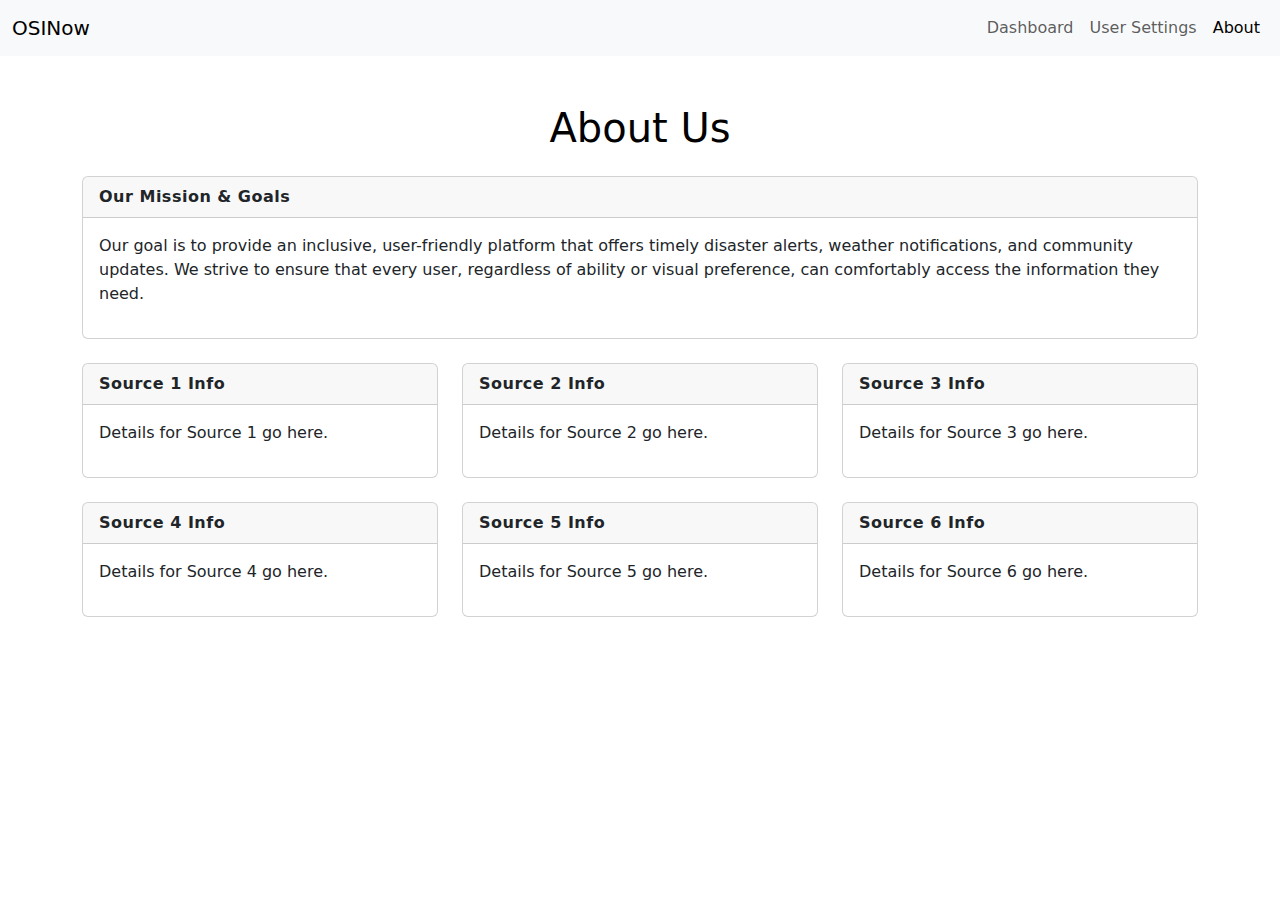
<file: aboutUs.html>
<!DOCTYPE html>
<html lang="en">
<head>
  <meta charset="UTF-8" />
  <meta name="viewport" content="width=device-width, initial-scale=1" />
  <title>About Us</title>
  <!-- Bootstrap CSS -->
  <link
    href="https://cdn.jsdelivr.net/npm/bootstrap@5.3.0/dist/css/bootstrap.min.css"
    rel="stylesheet"
  />
  <style>
    /*****************************************************
     1) THEME CLASSES
       (Copied from userSettings.html so they match exactly.)
    ******************************************************/
    /* LIGHT THEME */
    .theme-light {
      background-color: #ffffff;
      color: #000000;
    }

    /* DARK THEME */
    .theme-dark {
      background-color: #121212;
      color: #ffffff;
    }
    .theme-dark .card {
      background-color: #1e1e1e;
      color: #ffffff;
      border: 1px solid #666666;
      box-shadow: 0 2px 4px rgba(255, 255, 255, 0.05);
    }
    .theme-dark .card-header {
      background-color: #1e1e1e;
      border-bottom: 1px solid #666666;
      color: #ffffff;
    }

    /* COLOR-BLIND-FRIENDLY THEME */
    .theme-colorblind {
      background-color: #f5f5f5;
      color: #0a0a0a;
    }
    .theme-colorblind .card {
      background-color: inherit;
      color: inherit;
      border: 1px solid #666666;
    }
    .theme-colorblind .card-header {
      background-color: inherit;
      border-bottom: 1px solid #666666;
      color: inherit;
    }

    /*****************************************************
     2) PAGE-SPECIFIC STYLING 
        (to resemble your wireframe)
    ******************************************************/
    .card-header {
      font-weight: 600;
      letter-spacing: 0.5px;
    }
  </style>
</head>
<body class="theme-light"><!-- This will be overridden by localStorage on load -->
  <!-- NAVBAR (matches userSettings.html) -->
  <nav class="navbar navbar-expand-lg navbar-light bg-light">
    <div class="container-fluid">
      <a class="navbar-brand" href="#">OSINow</a>
      <button
        class="navbar-toggler"
        type="button"
        data-bs-toggle="collapse"
        data-bs-target="#navbarSupportedContent"
        aria-controls="navbarSupportedContent"
        aria-expanded="false"
        aria-label="Toggle navigation"
      >
        <span class="navbar-toggler-icon"></span>
      </button>

      <div class="collapse navbar-collapse" id="navbarSupportedContent">
        <ul class="navbar-nav ms-auto mb-2 mb-lg-0">
          <li class="nav-item">
            <a class="nav-link" href="#">Dashboard</a>
          </li>
          <li class="nav-item">
            <a class="nav-link" href="#">User Settings</a>
          </li>
          <li class="nav-item">
            <!-- Mark the About tab as active -->
            <a class="nav-link active" href="#">About</a>
          </li>
        </ul>
      </div>
    </div>
  </nav>
  <!-- /NAVBAR -->

  <div class="container mt-5">
    <!-- Title -->
    <h1 class="mb-4 text-center">About Us</h1>

    <!-- Large Card: About Us, mission | goal -->
    <div class="card mb-4">
      <div class="card-header">Our Mission &amp; Goals</div>
      <div class="card-body">
        <p>
          Our goal is to provide an inclusive, user-friendly platform
          that offers timely disaster alerts, weather notifications,
          and community updates. We strive to ensure that every user,
          regardless of ability or visual preference, can comfortably
          access the information they need.
        </p>
      </div>
    </div>

    <!-- 6 Source Info cards, arranged in a row-based grid -->
    <div class="row">
      <div class="col-md-4">
        <div class="card mb-4">
          <div class="card-header">Source 1 Info</div>
          <div class="card-body">
            <p>Details for Source 1 go here.</p>
          </div>
        </div>
      </div>
      <div class="col-md-4">
        <div class="card mb-4">
          <div class="card-header">Source 2 Info</div>
          <div class="card-body">
            <p>Details for Source 2 go here.</p>
          </div>
        </div>
      </div>
      <div class="col-md-4">
        <div class="card mb-4">
          <div class="card-header">Source 3 Info</div>
          <div class="card-body">
            <p>Details for Source 3 go here.</p>
          </div>
        </div>
      </div>
      <div class="col-md-4">
        <div class="card mb-4">
          <div class="card-header">Source 4 Info</div>
          <div class="card-body">
            <p>Details for Source 4 go here.</p>
          </div>
        </div>
      </div>
      <div class="col-md-4">
        <div class="card mb-4">
          <div class="card-header">Source 5 Info</div>
          <div class="card-body">
            <p>Details for Source 5 go here.</p>
          </div>
        </div>
      </div>
      <div class="col-md-4">
        <div class="card mb-4">
          <div class="card-header">Source 6 Info</div>
          <div class="card-body">
            <p>Details for Source 6 go here.</p>
          </div>
        </div>
      </div>
    </div>
  </div>

  <!-- Bootstrap JS (Popper + Bootstrap) -->
  <script
    src="https://cdn.jsdelivr.net/npm/bootstrap@5.3.0/dist/js/bootstrap.bundle.min.js"
  ></script>

  <script>
    // 1) On page load, read the saved theme from localStorage.
    // 2) If present, apply that theme class to <body>.
    document.addEventListener('DOMContentLoaded', () => {
      const storedTheme = localStorage.getItem('preferredTheme');
      console.log('Current theme:', storedTheme); // Debug log
      
      if (storedTheme) {
        document.body.classList.remove('theme-light', 'theme-dark', 'theme-colorblind');
        document.body.classList.add(storedTheme);
      }
    });
  </script>
</body>
</html>
</file>
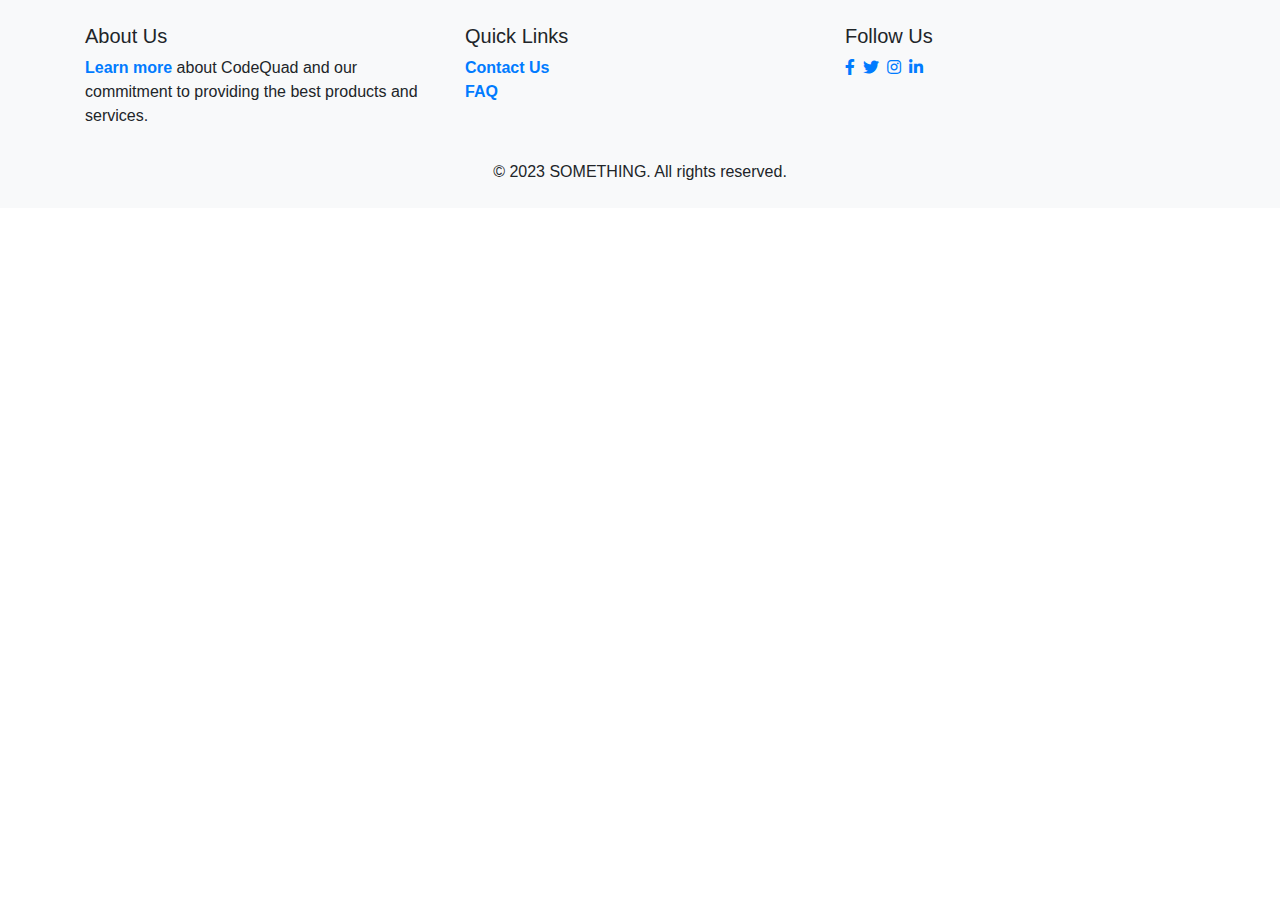
<file: footer.html>
<!DOCTYPE html>
<html lang="en">
<head>
    <meta charset="UTF-8">
    <meta name="viewport" content="width=device-width, initial-scale=1.0">
    <title>Document</title>
    <!-- Include Bootstrap CSS -->
    <link href="https://maxcdn.bootstrapcdn.com/bootstrap/4.5.2/css/bootstrap.min.css" rel="stylesheet">
    <!-- Include Font Awesome for social icons -->
    <link href="https://cdnjs.cloudflare.com/ajax/libs/font-awesome/5.15.3/css/all.min.css" rel="stylesheet">
</head>
<body>
    <footer class="bg-light py-4">
        <div class="container">
            <div class="row">
                <div class="col-md-4">
                    <h5>About Us</h5>
                    <p>
                        <a href="/about"><b>Learn more</b></a> about CodeQuad and our commitment to providing the best products and services.
                    </p>
                </div>
                <div class="col-md-4">
                    <h5>Quick Links</h5>
                    <ul class="list-unstyled">
                        <li><a href="/contact"><b>Contact Us</b></a></li>
                        <li><a href="/faq"><b>FAQ</b></a></li>
                    </ul>
                </div>
                <div class="col-md-4">
                    <h5>Follow Us</h5>
                    <div class="d-flex">
                        <a href="#" class="mr-2"><i class="fab fa-facebook-f"></i></a>
                        <a href="#" class="mr-2"><i class="fab fa-twitter"></i></a>
                        <a href="#" class="mr-2"><i class="fab fa-instagram"></i></a>
                        <a href="#"><i class="fab fa-linkedin-in"></i></a>
                    </div>
                </div>
            </div>
            <div class="text-center mt-3">© 2023 SOMETHING. All rights reserved.</div>
        </div>
    </footer>
    <!-- Include Bootstrap JS and dependencies -->
    <script src="https://code.jquery.com/jquery-3.5.1.slim.min.js"></script>
    <script src="https://cdn.jsdelivr.net/npm/@popperjs/core@2.9.2/dist/umd/popper.min.js"></script>
    <script src="https://maxcdn.bootstrapcdn.com/bootstrap/4.5.2/js/bootstrap.min.js"></script>
</body>
</html>
</file>
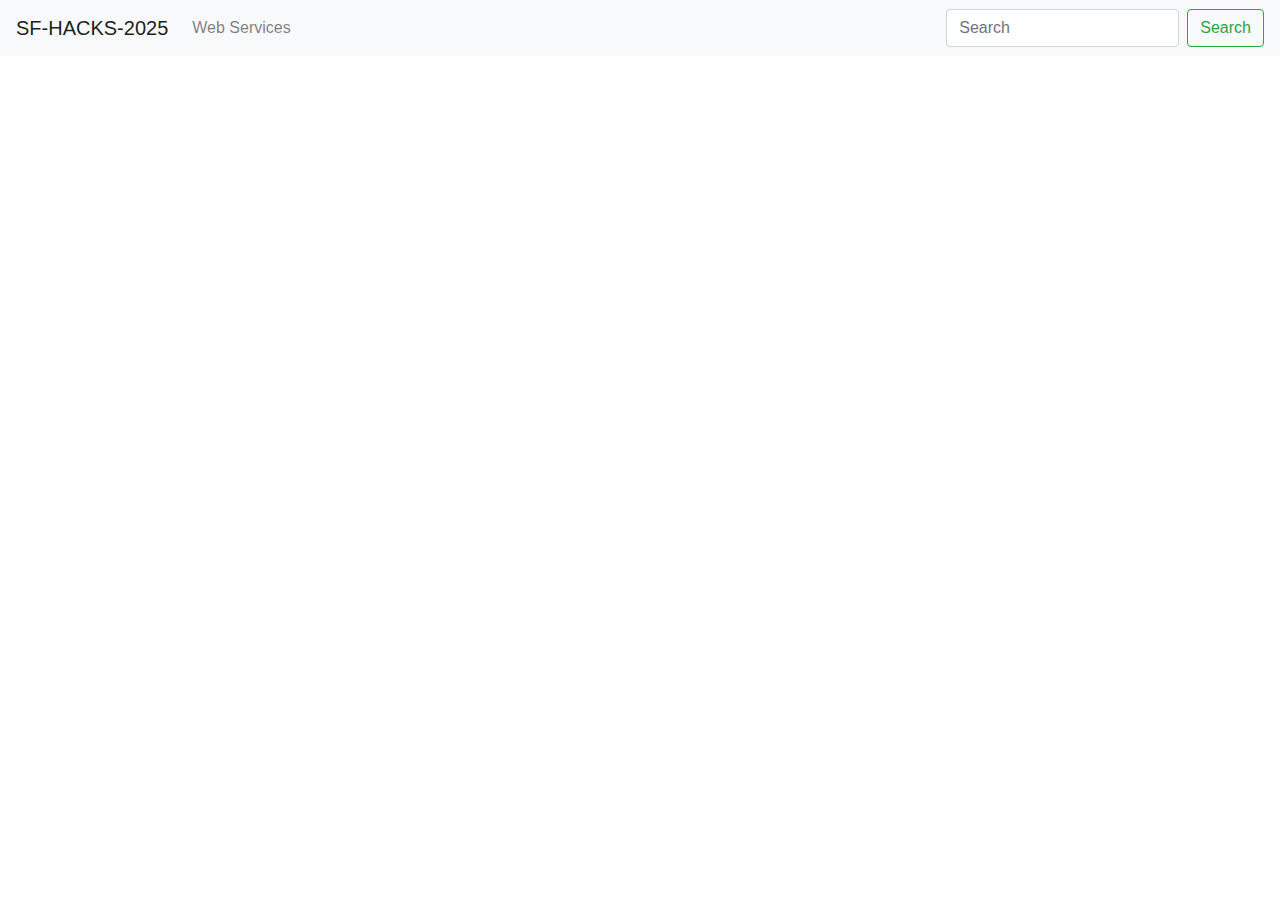
<file: header.html>
<!DOCTYPE html>
<html lang="en">
<head>
    <meta charset="UTF-8">
    <meta name="viewport" content="width=device-width, initial-scale=1.0">
    <title>Document</title>
    <!-- Include Bootstrap CSS -->
    <link href="https://maxcdn.bootstrapcdn.com/bootstrap/4.5.2/css/bootstrap.min.css" rel="stylesheet">
</head>
<body>
    <header>
        <nav class="navbar navbar-expand-lg navbar-light bg-light">
            <a class="navbar-brand" href="/">SF-HACKS-2025</a>
            <button class="navbar-toggler" type="button" data-toggle="collapse" data-target="#navbarNav" aria-controls="navbarNav" aria-expanded="false" aria-label="Toggle navigation">
                <span class="navbar-toggler-icon"></span>
            </button>
            <div class="collapse navbar-collapse" id="navbarNav">
                <ul class="navbar-nav">
                    <li class="nav-item">
                        <a class="nav-link" href="/services/web">Web Services</a>
                    </li>
                </ul>
                <form class="form-inline ml-auto" action="#" method="get">
                    <input class="form-control mr-sm-2" type="search" placeholder="Search" aria-label="Search">
                    <button class="btn btn-outline-success my-2 my-sm-0" type="submit">Search</button>
                </form>
            </div>
        </nav>
    </header>
    <!-- Include Bootstrap JS and dependencies -->
    <script src="https://code.jquery.com/jquery-3.5.1.slim.min.js"></script>
    <script src="https://cdn.jsdelivr.net/npm/@popperjs/core@2.9.2/dist/umd/popper.min.js"></script>
    <script src="https://maxcdn.bootstrapcdn.com/bootstrap/4.5.2/js/bootstrap.min.js"></script>
</body>
</html>
</file>
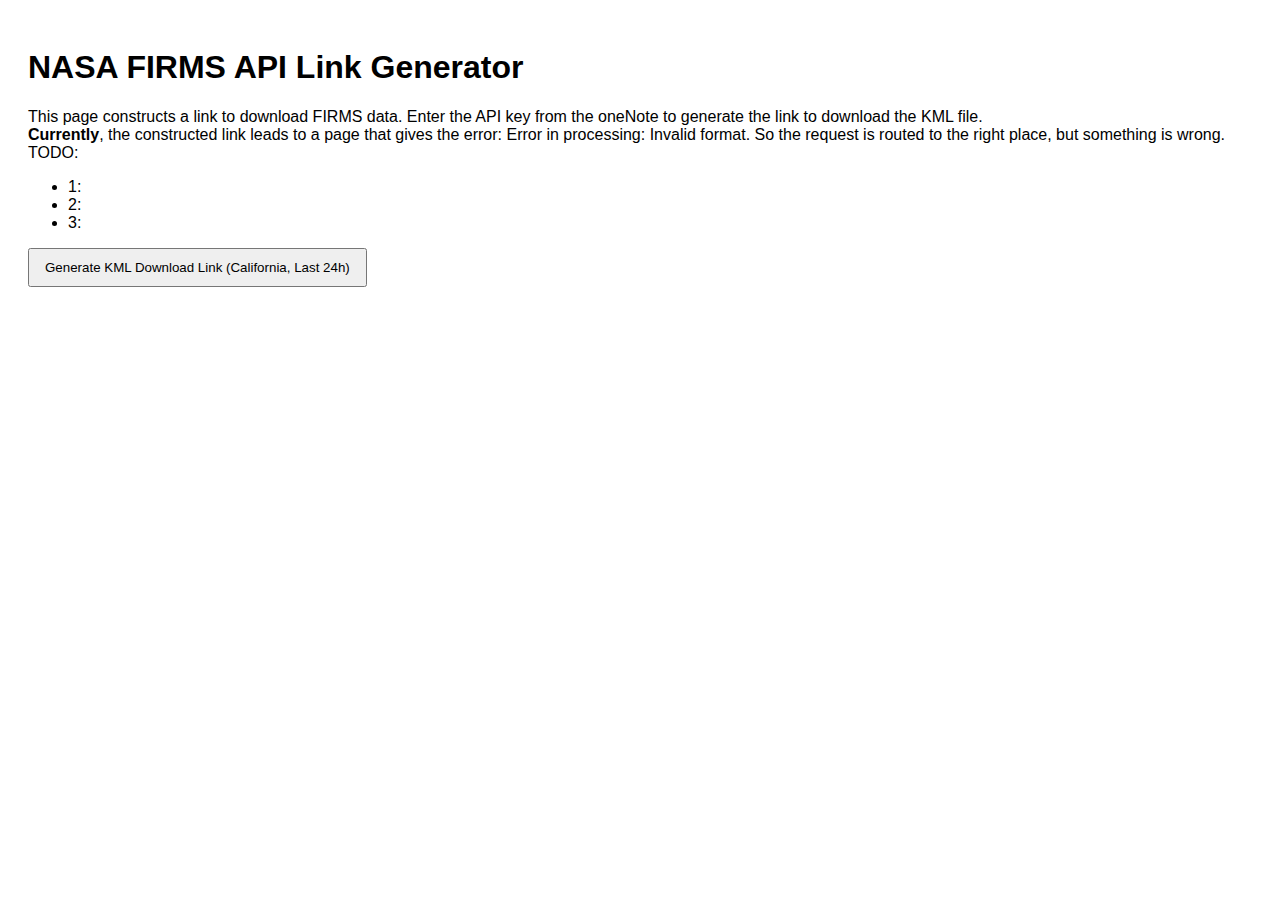
<file: NASA-FIRMS-TEST.html>
<!DOCTYPE html>
<html lang="en">
<head>
    <meta charset="UTF-8">
    <meta name="viewport" content="width=device-width, initial-scale=1.0">
    <title>FIRMS API Test Link Generator</title>
    <style>
        body { font-family: sans-serif; padding: 20px; }
        label { display: block; margin-bottom: 5px; }
        input[type="text"] { width: 300px; padding: 8px; margin-bottom: 15px; }
        button { padding: 10px 15px; cursor: pointer; }
        #link-container { margin-top: 20px; background-color: #f0f0f0; padding: 15px; border-radius: 5px; display: none; }
        #firmsLink { word-wrap: break-word; }
        .error { color: red; font-weight: bold; margin-top: 10px; display: none; }
    </style>
</head>
<body>

    <h1>NASA FIRMS API Link Generator</h1>
    <p>
        This page constructs a link to download FIRMS data.
        Enter the API key from the oneNote to generate the link to download the KML file.<br>
        <strong>Currently</strong>, the constructed link leads to a page that gives the error: Error in processing: Invalid format.
        So the request is routed to the right place, but something is wrong.<br>

        TODO:<br>
        <ul>
          <li>1:</li>
          <li>2:</li>
          <li>3:</li>
        </ul>
    </p>
    <!--
    <label for="apiKey">Enter Your NASA FIRMS API Key:</label>
    <input type="text" id="apiKey" name="apiKey" placeholder="Paste your API Key here">
    -->

    <button id="generateButton">Generate KML Download Link (California, Last 24h)</button>

    <div id="link-container">
        <p>Click the link below to download the KML file directly from NASA FIRMS:</p>
        <a id="firmsLink" href="#" target="_blank" rel="noopener noreferrer"></a>
    </div>

    <div id="error-message" class="error">
        Please enter a valid API Key.
    </div>

    <script>
        const generateButton = document.getElementById('generateButton');
        const apiKeyInput = document.getElementById('apiKey');
        const linkContainer = document.getElementById('link-container');
        const firmsLink = document.getElementById('firmsLink');
        const errorMessage = document.getElementById('error-message');

        generateButton.addEventListener('click', () => {
            //const apiKey = apiKeyInput.value.trim();
            const apiKey = "868bff7eebc9d02f3dfdf93ddc105bca";

            if (!apiKey) {
                errorMessage.style.display = 'block';
                linkContainer.style.display = 'none';
                return; // Stop if key is empty
            }

            // --- Construct the FIRMS API URL ---
            const baseURL = "https://firms.modaps.eosdis.nasa.gov/api/area/kml/";
            const source = "VIIRS_SNPP_NRT"; // VIIRS Near Real-Time
            const area = "-124.5,32.5,-114.0,42.0"; // Bounding box for California
            const dayRange = "1"; // Last 24 hours

            const finalURL = `${baseURL}${apiKey}/${source}/${area}/${dayRange}`;
            // --- ---

            // Update the link's href and text
            firmsLink.href = finalURL;
            firmsLink.textContent = finalURL; // Display the generated URL as text

            // Show the link container and hide error
            linkContainer.style.display = 'block';
            errorMessage.style.display = 'none';
        });
    </script>

</body>
</html>
</file>
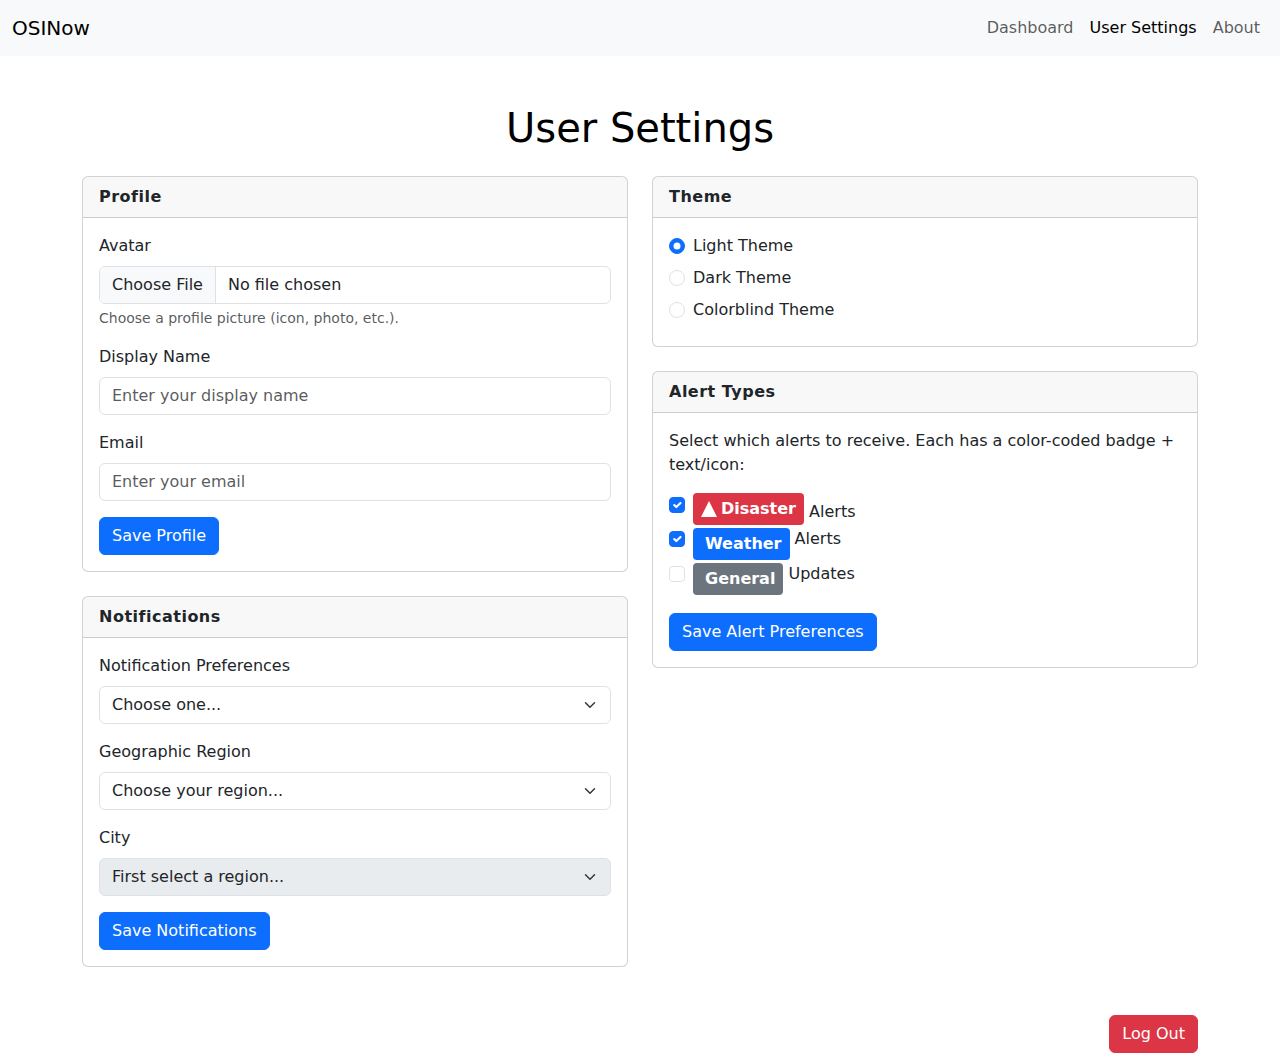
<file: userSettings.html>
<!DOCTYPE html>
<html lang="en">
<head>
  <meta charset="UTF-8" />
  <meta name="viewport" content="width=device-width, initial-scale=1" />
  <title>User Settings (WCAG-Friendly)</title>
  <!-- Bootstrap CSS -->
  <link
    href="https://cdn.jsdelivr.net/npm/bootstrap@5.3.0/dist/css/bootstrap.min.css"
    rel="stylesheet"
  />
  <style>
    /*****************************************************
     1) THEME CLASSES
     - Light Theme
     - Dark Theme
     - Color-Blind-Friendly Theme (High Contrast & Avoid
       problematic color pairs, plus distinct icon usage)
    ******************************************************/

    /* LIGHT THEME */
    .theme-light {
      background-color: #ffffff;
      color: #000000;
    }

    /* DARK THEME */
    .theme-dark {
      background-color: #121212; /* Very dark grey background */
      color: #ffffff;
    }

    .theme-dark .card {
      background-color: #1e1e1e; /* Slightly lighter than background */
      color: #ffffff;
      border: 1px solid #666666; /* Light grey outline */
      box-shadow: 0 2px 4px rgba(255, 255, 255, 0.05);
    }

    .theme-dark .card-header {
      background-color: #1e1e1e;
      border-bottom: 1px solid #666666;
      color: #ffffff;
    }

    .theme-dark .form-control,
    .theme-dark .form-select {
      background-color: #2d2d2d;
      border: 1px solid #666666;
      color: #ffffff;
    }

    .theme-dark .btn-outline-primary {
      border-color: #666666;
      color: #ffffff;
    }

    .theme-dark .form-text {
      color: #aaaaaa;
    }

    /* COLOR-BLIND-FRIENDLY THEME */
    /*
      This example uses a simpler "high-contrast" approach. 
      In a real application, you could define more specific 
      color sets for different types of color blindness.
    */
    .theme-colorblind {
      background-color: #f5f5f5; /* Light grayish background */
      color: #0a0a0a;           /* Very dark text */
    }

    /* Ensure all "card" backgrounds adjust based on theme. 
       (By default, .card may be white in Bootstrap) */
    .theme-dark .card,
    .theme-colorblind .card {
      background-color: inherit;
      color: inherit;
    }

    /*****************************************************
     2) WCAG-FRIENDLY ALERT BADGES
        - We use both color + text/icon to convey meaning.
    ******************************************************/

    /* For color-coded badges, also include text or icon. */
    .alert-badge {
      display: inline-flex;
      align-items: center;
      gap: 0.25rem;
      padding: 0.25rem 0.5rem;
      border-radius: 0.25rem;
      font-weight: 600;
      white-space: nowrap;
    }
    /* For example, "disaster" might be red, 
       but we also show an icon or label. */
    .badge-disaster {
      background-color: #dc3545; /* Red */
      color: #ffffff;
    }
    .badge-weather {
      background-color: #0d6efd; /* Bootstrap "primary" blue */
      color: #ffffff;
    }
    .badge-general {
      background-color: #6c757d; /* Bootstrap "secondary" gray */
      color: #ffffff;
    }

    /* Provide extra contrast in colorblind theme
       (Avoiding tricky color pairs, making text more visible). */
    .theme-colorblind .badge-disaster {
      background-color: #b01b2e; /* Slightly darker red for contrast */
    }
    .theme-colorblind .badge-weather {
      background-color: #0a58ca; /* Slightly darker blue */
    }
    .theme-colorblind .badge-general {
      background-color: #545b62; /* Slightly darker gray */
    }

    /*****************************************************
     3) OPTIONAL ADDITIONAL STYLING
    ******************************************************/
    .card-header {
      font-weight: 600;
      letter-spacing: 0.5px;
    }
    .status-icon {
      display: inline-block;
      width: 1em;
      height: 1em;
    }
    /* Example icon shape: triangle, square, etc. 
       This is just to show using shape as well as color. */
    .icon-triangle {
      width: 0;
      height: 0;
      border-left: 0.5em solid transparent;
      border-right: 0.5em solid transparent;
      border-bottom: 1em solid currentColor;
    }
  </style>
</head>
<body class="theme-light"><!-- Default to Light Theme -->
  <!-- NAVBAR -->
  <nav class="navbar navbar-expand-lg navbar-light bg-light">
    <div class="container-fluid">
      <a class="navbar-brand" href="#">OSINow</a>
      <button
        class="navbar-toggler"
        type="button"
        data-bs-toggle="collapse"
        data-bs-target="#navbarSupportedContent"
        aria-controls="navbarSupportedContent"
        aria-expanded="false"
        aria-label="Toggle navigation"
      >
        <span class="navbar-toggler-icon"></span>
      </button>
      <div class="collapse navbar-collapse" id="navbarSupportedContent">
        <ul class="navbar-nav ms-auto mb-2 mb-lg-0">
          <li class="nav-item">
            <a class="nav-link" href="#">Dashboard</a>
          </li>
          <li class="nav-item">
            <a class="nav-link active" href="#">User Settings</a>
          </li>
          <li class="nav-item">
            <a class="nav-link" href="#">About</a>
          </li>
        </ul>
      </div>
    </div>
  </nav>
  <!-- /NAVBAR -->

  <div class="container mt-5">
    <h1 class="text-center mb-4">User Settings</h1>
    <div class="row">
      <!-- LEFT COLUMN -->
      <div class="col-md-6">
        <!-- Profile -->
        <div class="card mb-4">
          <div class="card-header">Profile</div>
          <div class="card-body">
            <form>
              <div class="mb-3">
                <label for="profileAvatar" class="form-label">Avatar</label>
                <input
                  type="file"
                  class="form-control"
                  id="profileAvatar"
                  aria-describedby="avatarHelp"
                />
                <div id="avatarHelp" class="form-text">
                  Choose a profile picture (icon, photo, etc.).
                </div>
              </div>
              <div class="mb-3">
                <label for="profileName" class="form-label">Display Name</label>
                <input
                  type="text"
                  class="form-control"
                  id="profileName"
                  placeholder="Enter your display name"
                />
              </div>
              <div class="mb-3">
                <label for="profileEmail" class="form-label">Email</label>
                <input
                  type="email"
                  class="form-control"
                  id="profileEmail"
                  placeholder="Enter your email"
                />
              </div>
              <button type="submit" class="btn btn-primary">
                Save Profile
              </button>
            </form>
          </div>
        </div>

        <!-- Notifications -->
        <div class="card mb-4">
          <div class="card-header">Notifications</div>
          <div class="card-body">
            <form>
              <div class="mb-3">
                <label for="notificationPreference" class="form-label">
                  Notification Preferences
                </label>
                <select class="form-select" id="notificationPreference">
                  <option selected>Choose one...</option>
                  <option value="email">Email Alerts</option>
                  <option value="sms">SMS Alerts</option>
                  <option value="push">Push Notifications</option>
                </select>
              </div>
              <div class="mb-3">
                <label for="geoRegion" class="form-label">Geographic Region</label>
                <select class="form-select" id="geoRegion">
                  <option selected>Choose your region...</option>
                  <option value="northamerica">North America</option>
                  <option value="southamerica">South America</option>
                  <option value="europe">Europe</option>
                  <option value="asia">Asia</option>
                  <option value="africa">Africa</option>
                  <option value="oceania">Oceania</option>
                </select>
              </div>
              <!-- Add the new city dropdown -->
              <div class="mb-3">
                <label for="city" class="form-label">City</label>
                <select class="form-select" id="city" disabled>
                  <option selected>First select a region...</option>
                </select>
              </div>
              <button type="submit" id="submit-notifications" class="btn btn-primary">
                Save Notifications
              </button>
            </form>
          </div>
        </div>
      </div>
      <!-- /LEFT COLUMN -->

      <!-- RIGHT COLUMN -->
      <div class="col-md-6">
        <!-- Theme Toggle -->
        <div class="card mb-4">
          <div class="card-header">Theme</div>
          <div class="card-body">
            <form id="themeForm">
              <div class="form-check mb-2">
                <input class="form-check-input" type="radio" name="theme" id="lightTheme" value="theme-light">
                <label class="form-check-label" for="lightTheme">Light Theme</label>
              </div>
              <div class="form-check mb-2">
                <input class="form-check-input" type="radio" name="theme" id="darkTheme" value="theme-dark">
                <label class="form-check-label" for="darkTheme">Dark Theme</label>
              </div>
              <div class="form-check mb-2">
                <input class="form-check-input" type="radio" name="theme" id="colorblindTheme" value="theme-colorblind">
                <label class="form-check-label" for="colorblindTheme">Colorblind Theme</label>
              </div>
            </form>
          </div>
        </div>

        <!-- Alert Types (using color + text/icon) -->
        <div class="card mb-4">
          <div class="card-header">Alert Types</div>
          <div class="card-body">
            <form>
              <p>Select which alerts to receive. Each has a color-coded badge + text/icon:</p>
              <div class="form-check">
                <input
                  class="form-check-input"
                  type="checkbox"
                  value=""
                  id="disasterAlerts"
                  checked
                />
                <label class="form-check-label" for="disasterAlerts">
                  <span class="alert-badge badge-disaster">
                    <span class="status-icon icon-triangle" aria-hidden="true"></span>
                    Disaster
                  </span>
                  Alerts
                </label>
              </div>
              <div class="form-check">
                <input
                  class="form-check-input"
                  type="checkbox"
                  value=""
                  id="weatherAlerts"
                  checked
                />
                <label class="form-check-label" for="weatherAlerts">
                  <span class="alert-badge badge-weather">
                    <i class="bi bi-cloud-rain-fill" aria-hidden="true"></i>
                    Weather
                  </span>
                  Alerts
                </label>
              </div>
              <div class="form-check">
                <input
                  class="form-check-input"
                  type="checkbox"
                  value=""
                  id="generalUpdates"
                />
                <label class="form-check-label" for="generalUpdates">
                  <span class="alert-badge badge-general">
                    <i class="bi bi-bell-fill" aria-hidden="true"></i>
                    General
                  </span>
                  Updates
                </label>
              </div>
              <button type="submit" class="btn btn-primary mt-3">
                Save Alert Preferences
              </button>
            </form>
          </div>
        </div>
      </div>
      <!-- /RIGHT COLUMN -->
    </div>

    <!-- Logout or Additional Account Actions -->
    <div class="d-flex justify-content-end mt-4">
      <button class="btn btn-danger">Log Out</button>
    </div>
  </div>

  <!-- Bootstrap JS (Popper + Bootstrap) -->
  <script
    src="https://cdn.jsdelivr.net/npm/bootstrap@5.3.0/dist/js/bootstrap.bundle.min.js"
  ></script>

  <script>
    // THEME TOGGLE LOGIC
    const body = document.body;
    const themeRadios = document.querySelectorAll('input[name="themeOptions"]');

    themeRadios.forEach((radio) => {
      radio.addEventListener('change', function () {
        // Remove existing theme classes
        body.classList.remove('theme-light', 'theme-dark', 'theme-colorblind');

        // Add the new theme class
        if (this.id === 'lightTheme') {
          body.classList.add('theme-light');
        } else if (this.id === 'darkTheme') {
          body.classList.add('theme-dark');
        } else if (this.id === 'colorBlindTheme') {
          body.classList.add('theme-colorblind');
        }
      });
    });

    // Add event listeners to theme selection buttons/controls and save it to local storage
    document.querySelectorAll('[data-theme]').forEach(button => { // maybe make it just select the city element, no need to use querySelectorAll. What are you trying to iterate through?
      button.addEventListener('click', () => {
        const selectedTheme = button.dataset.theme; // 'theme-light', 'theme-dark', etc.
        
        // Save to localStorage
        localStorage.setItem('preferredTheme', selectedTheme);
        
        // Apply theme immediately
        document.body.classList.remove('theme-light', 'theme-dark', 'theme-colorblind');
        document.body.classList.add(selectedTheme);
      });
    });

    // Also load saved theme on userSettings page load
    document.addEventListener('DOMContentLoaded', () => {
      const storedTheme = localStorage.getItem('preferredTheme');
      if (storedTheme) {
        document.body.classList.remove('theme-light', 'theme-dark', 'theme-colorblind');
        document.body.classList.add(storedTheme);
      }
    });
  </script>
  <script>
  document.addEventListener('DOMContentLoaded', () => {
    // Load current theme
    const currentTheme = localStorage.getItem('preferredTheme') || 'theme-light';
    document.body.classList.add(currentTheme);
    
    // Set radio button to match current theme
    document.querySelector(`input[value="${currentTheme}"]`).checked = true;

    // Add change listener to form
    document.getElementById('themeForm').addEventListener('change', (e) => {
      if (e.target.type === 'radio') {
        const newTheme = e.target.value;
        // Save to localStorage
        localStorage.setItem('preferredTheme', newTheme);
        // Apply theme
        document.body.classList.remove('theme-light', 'theme-dark', 'theme-colorblind');
        document.body.classList.add(newTheme);
      }
    });
  });

  document.getElementById('submit-notifications').addEventListener('click', () => {
    let cityName = document.getElementById('submit-notifications').value;
    localStorage.setItem('cityName', option);
  });
</script>
<script>
    // City data object
    const cityData = {
        northamerica: [
            "New York", "Los Angeles", "Toronto", "Mexico City", "Chicago",
            "San Francisco", "Vancouver", "Montreal", "Miami", "Seattle"
        ],
        southamerica: [
            "São Paulo", "Buenos Aires", "Lima", "Bogotá", "Rio de Janeiro",
            "Santiago", "Caracas", "Medellín", "Quito", "Montevideo"
        ],
        europe: [
            "London", "Paris", "Berlin", "Rome", "Madrid",
            "Amsterdam", "Brussels", "Vienna", "Stockholm", "Copenhagen"
        ],
        asia: [
            "Tokyo", "Shanghai", "Seoul", "Mumbai", "Beijing",
            "Singapore", "Bangkok", "Dubai", "Hong Kong", "Jakarta"
        ],
        africa: [
            "Cairo", "Lagos", "Johannesburg", "Nairobi", "Casablanca",
            "Cape Town", "Accra", "Dakar", "Addis Ababa", "Dar es Salaam"
        ],
        oceania: [
            "Sydney", "Melbourne", "Auckland", "Brisbane", "Perth",
            "Wellington", "Adelaide", "Gold Coast", "Christchurch", "Hobart"
        ]
    };

    // Get the select elements
    const regionSelect = document.getElementById('geoRegion');
    const citySelect = document.getElementById('city');

    // Add event listener for region change
    regionSelect.addEventListener('change', function() {
        // Enable city select
        citySelect.disabled = false;
        
        // Clear existing options
        citySelect.innerHTML = '<option selected>Choose a city...</option>';
        
        // Get selected region
        const selectedRegion = this.value;
        
        // If we have cities for this region
        if (cityData[selectedRegion]) {
            // Add new options
            cityData[selectedRegion].forEach(city => {
                const option = document.createElement('option');
                option.value = city.toLowerCase().replace(/\s+/g, '-');
                option.textContent = city;
                citySelect.appendChild(option);
            });
        }
    });
</script>
</body>
</html>
</file>
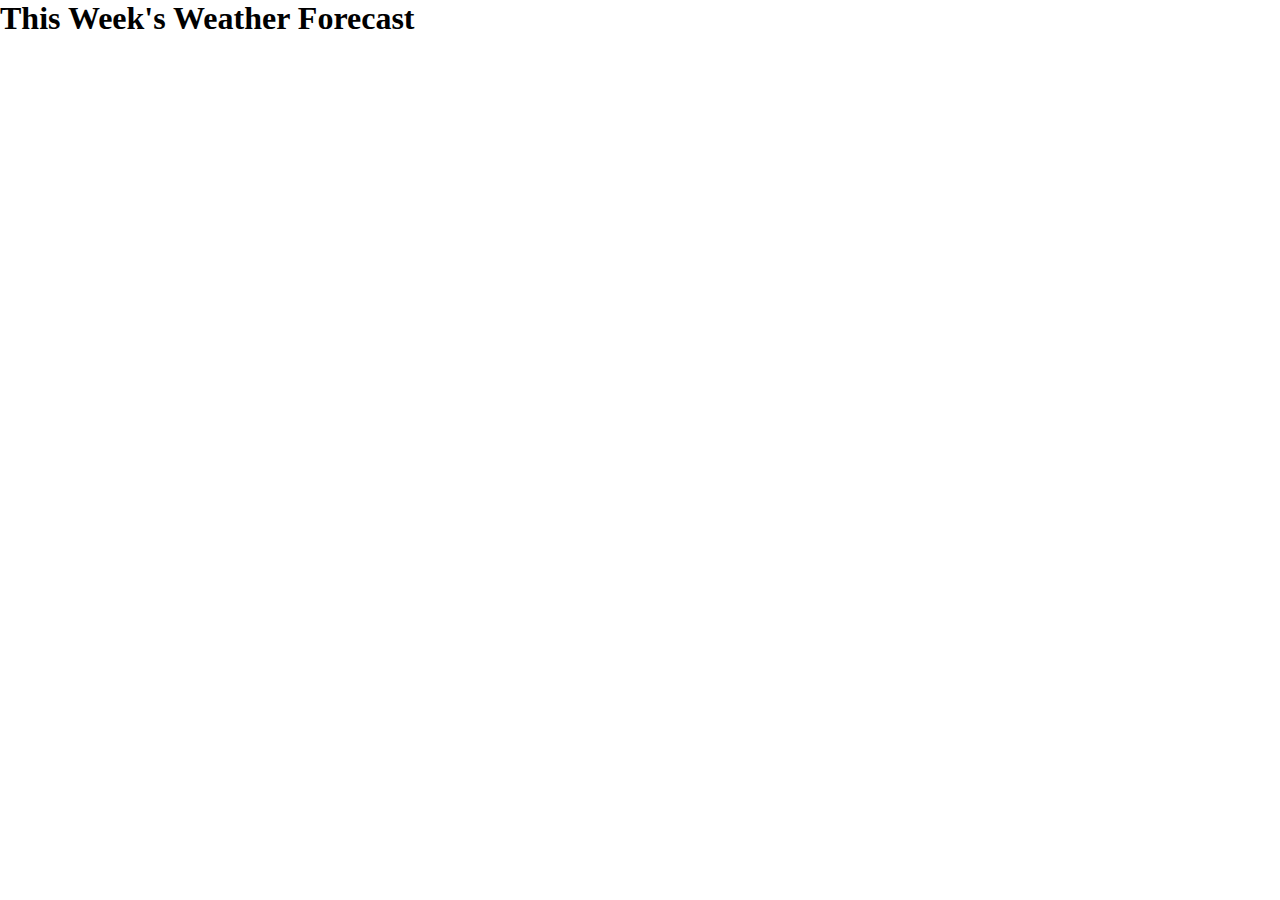
<file: weather.html>
<!DOCTYPE html>
<html lang="en">
<head>
    <meta charset="UTF-8">
    <meta name="viewport" content="width=device-width, initial-scale=1.0">
    <title>Document</title>
    <link rel="stylesheet" href="styles.css">
</head>
<body>
    <h1 class="weather">This Week's Weather Forecast</h1>
    <div id="card-container"></div>
    <script src="weather.js"></script>
</body>
</html>
</file>
<file: styles.css>
* {
    margin: 0;
    padding: 0;
    box-sizing: border-box;
}

/* WEATHER */
.weather h1 {
    background: linear-gradient(
        rgb(180, 180, 255),
        rgb(120, 120, 170)
    );
    text-align: center;
    text-wrap: wrap;
    color: white;
    text-shadow: 2px 2px 5px black;
    border-radius: 15px;
    max-width: 600px;
    min-width: 230px;
    margin: 0 auto;
    padding: 10px;
}

#card-container{
    display: flex;
    flex-wrap: wrap;
    justify-content: center;
    align-items: center;
}

.card {
    display: inline-block;
    padding: 10px;
    margin: 10px;
    width: 340px;
    height: 340px;
    border: 1px solid rgb(60, 30, 85);
    border-radius: 10px;
    box-shadow: 2px 2px 5px rgb(120, 120, 170);
    background: linear-gradient(
        rgb(240, 240, 255),
        rgb(180, 180, 255),
        rgb(120, 120, 170)
    );
}

.card h2 {
    text-align: center;
    text-wrap: wrap;
    font-weight: bold;

    text-shadow: 2px 2px 5px rgb(240, 240, 255);
    color: rgb(60, 30, 85);
}

.card p {
    text-align: center;
    text-wrap: wrap;
    font-weight: bold;

    font-size: 1.2em;
    font-weight: bold;
    color: white;
    text-shadow: 2px 2px 5px black;
}

.card img {
    display: block;
    width: 50%;
    object-fit: cover;
    border-radius: 10px;
    margin: auto;
    box-shadow: 2px 2px 5px gray;
}
</file>
